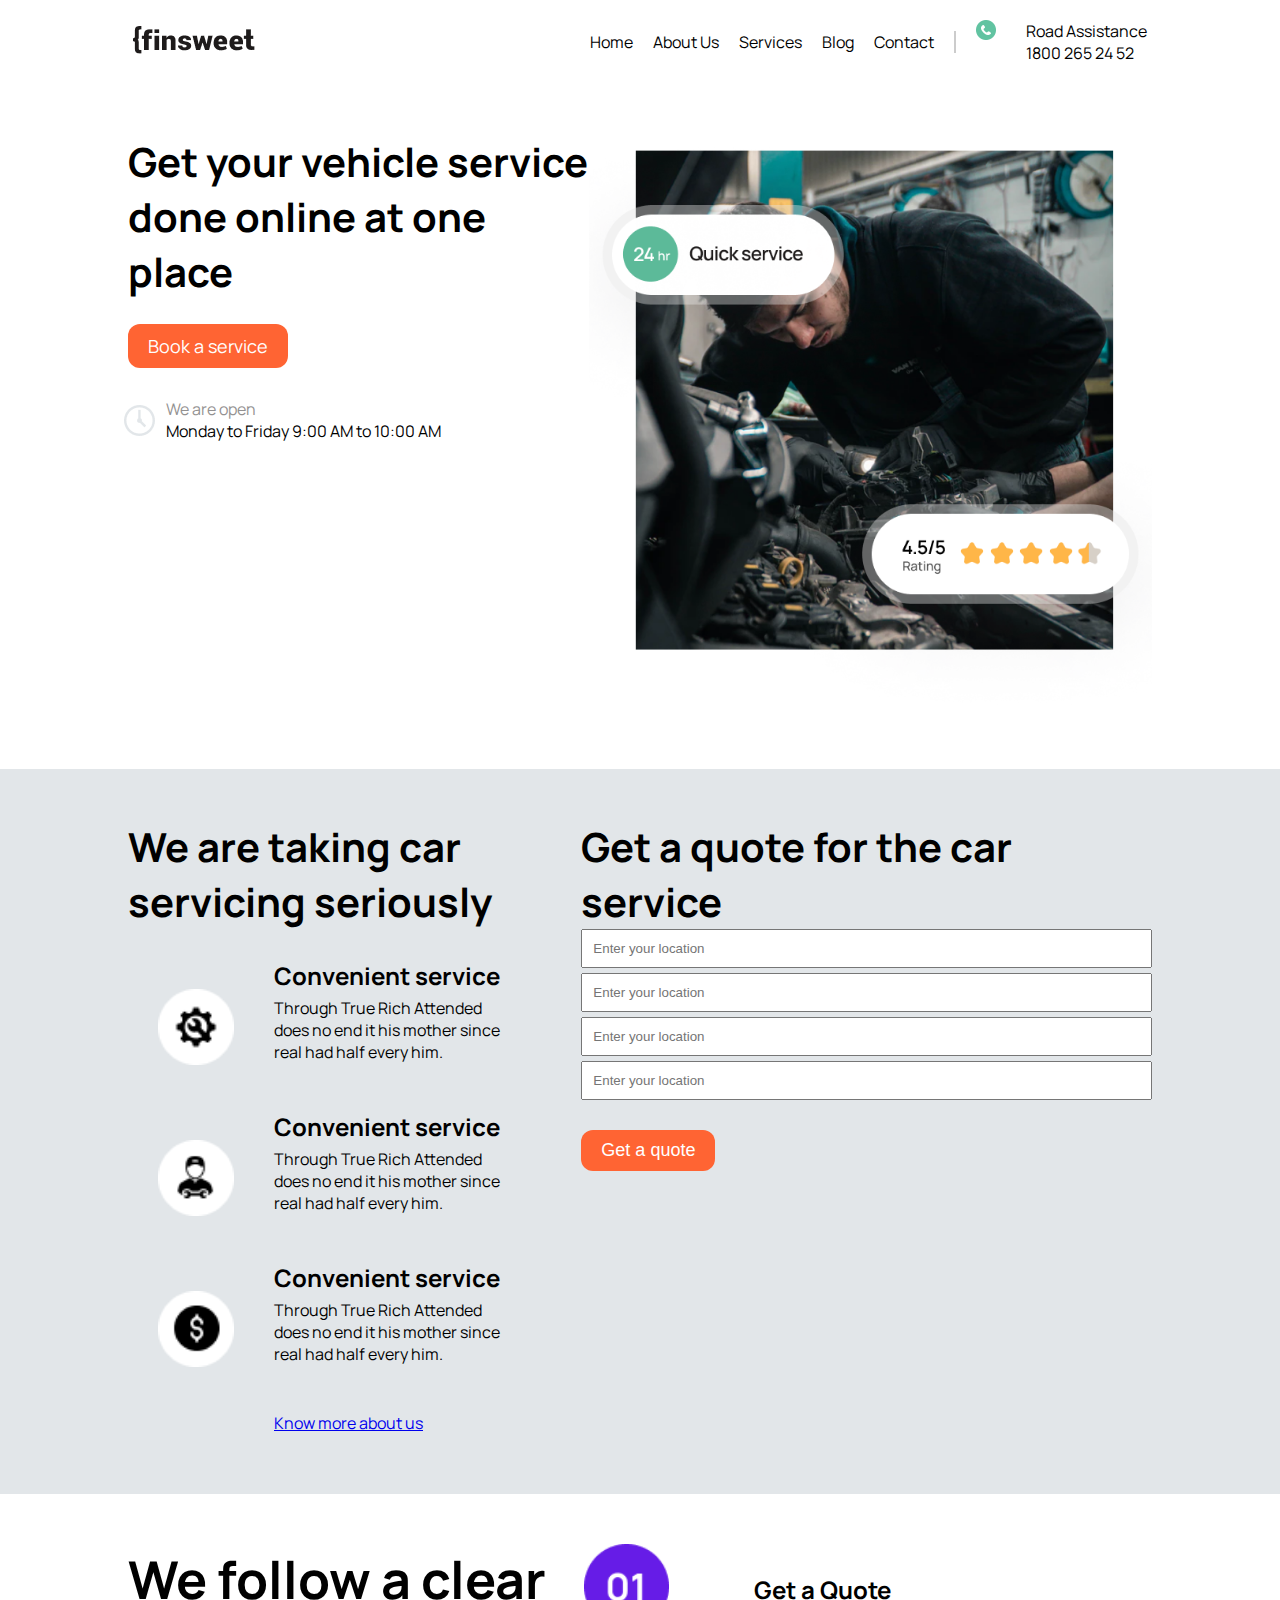
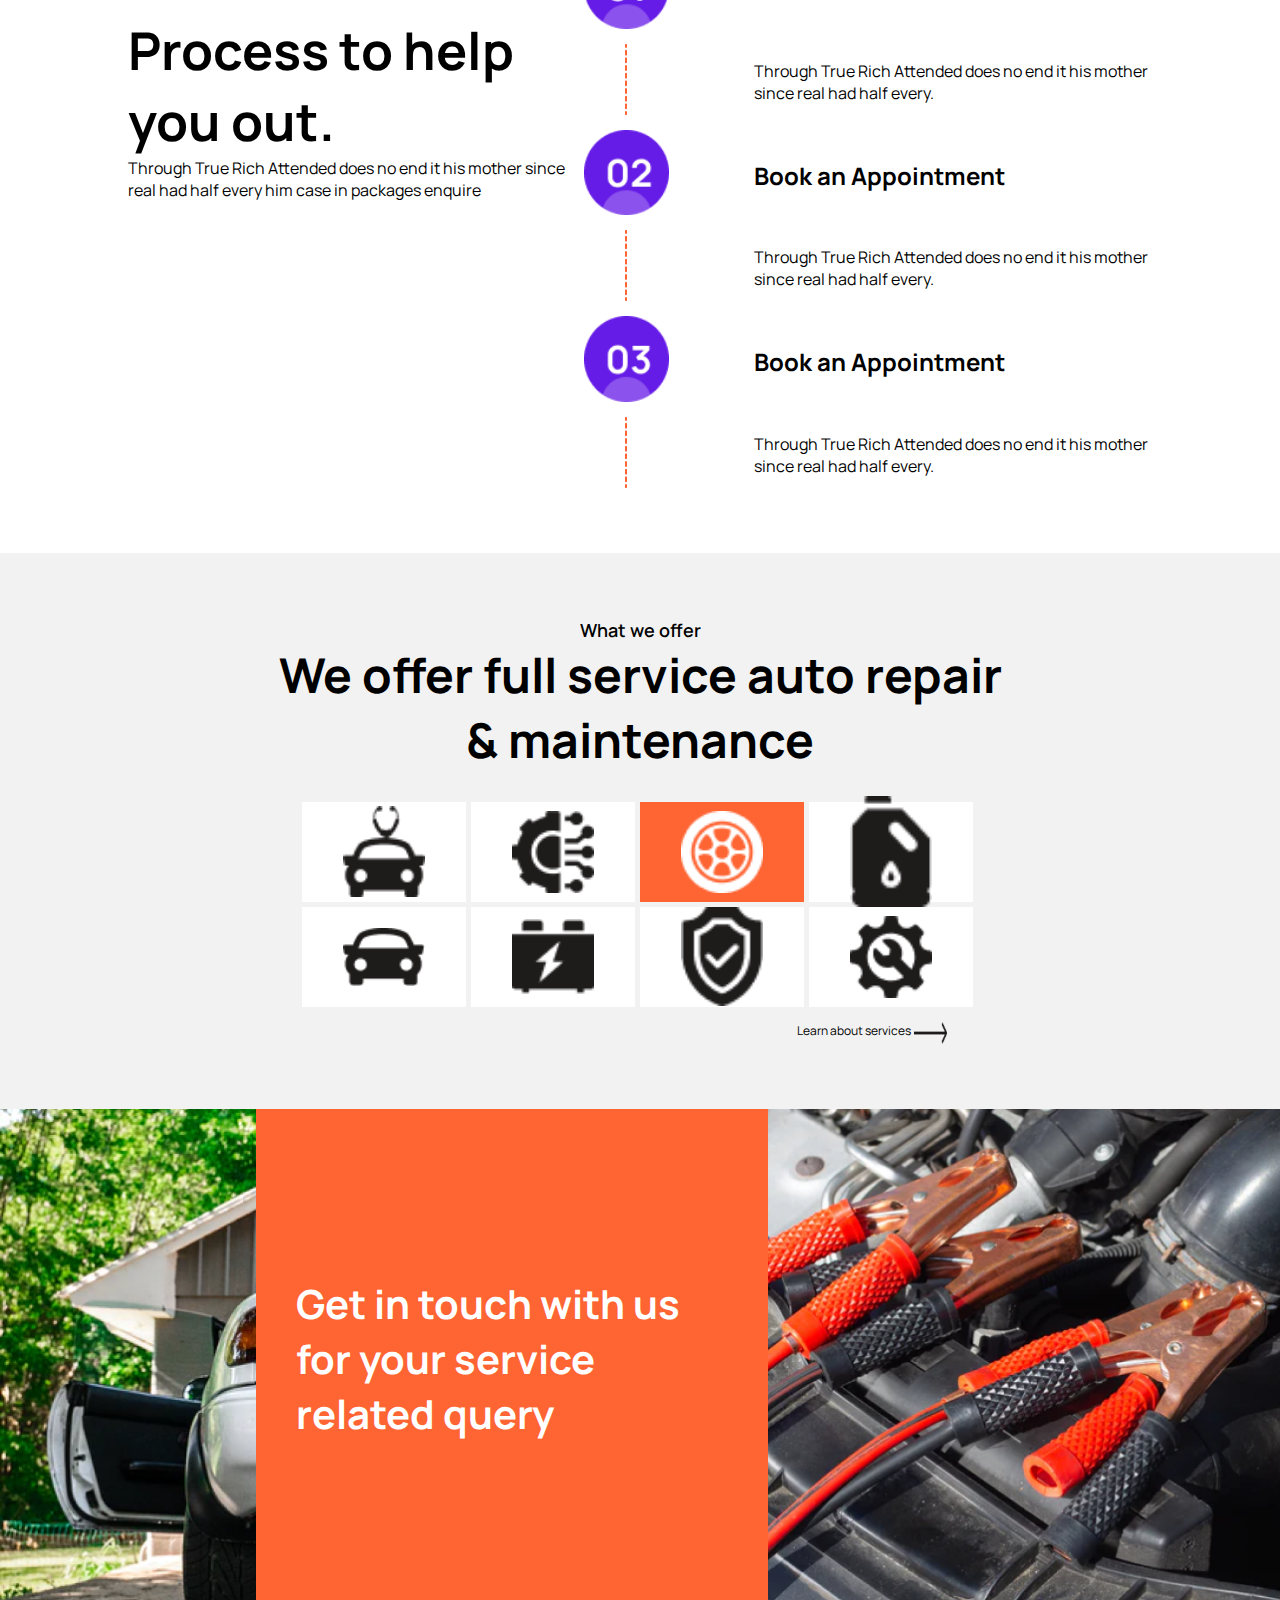
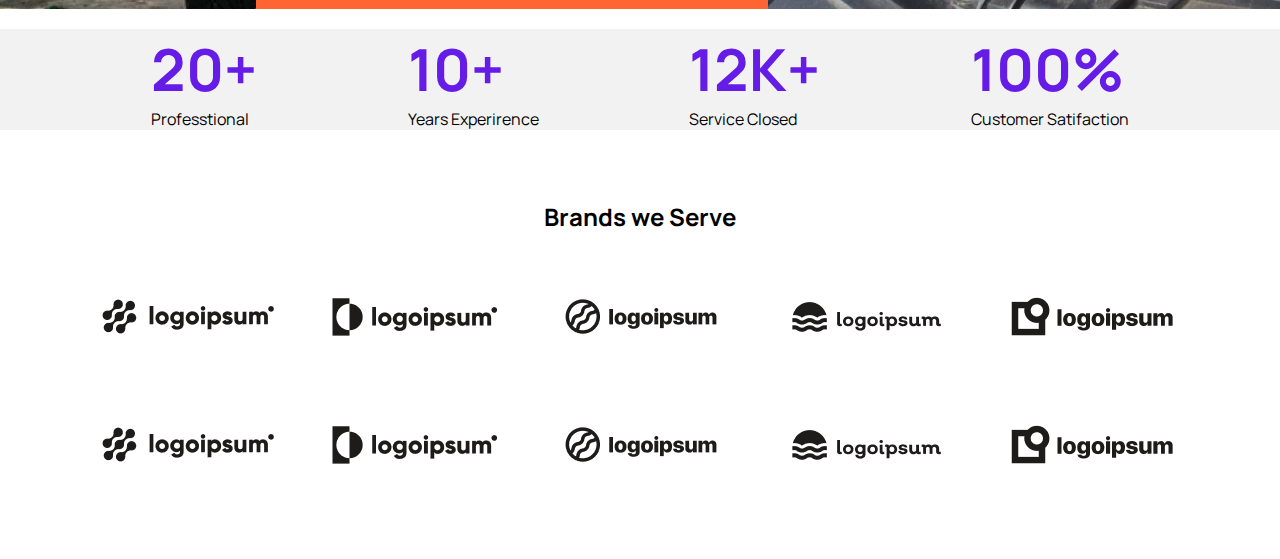
<file: index.html>
<!DOCTYPE html>
<html lang="en">
<head>
    <meta charset="UTF-8">
    <meta http-equiv="X-UA-Compatible" content="IE=edge">
    <meta name="viewport" content="width=device-width, initial-scale=1.0">
    <link rel="stylesheet" href="style.css">
    <title>finsweet</title>
</head>
<body>
    <header>
        <div class="container">
            <div class="main-header">
                <div class="logo">
                    <img src="img/logo.png" alt="company logo">
                </div>
                <div class="right-section">
                    <div class="navigation">
                        <ul>
                            <li><a href="index.html">Home</a></li>
                            <li><a href="#">About Us</a></li>
                            <li><a href="services.html">Services</a></li>
                            <li><a href="#">Blog</a></li>
                            <li><a href="#">Contact</a></li>
                        </ul>            
                    </div>
                    <div class="road-assistance">
                        <div class="icon">
                            <img src="img/call.png" alt="road assitance">
                        </div>
                        <div class="inner-section">
                            <p>Road Assistance</p>
                            <p>1800 265 24 52</p>
                        </div>
                    </div>
                </div>
            </div>
            
        
        </div>
    </header>
    

    <section id="hero-section">
        <div class="container">
            <div class="flex flex-sm-column">
                <div class="text-section">
                    <h1>Get your vehicle service done online at one place</h1>
                    <a class="orange-btn" href="#">Book a service</a>
                    <div class="time-section">
                        <div class="img-box">
                            <img src="img/clock.png" alt="clock">
                        </div>                        
                        <div class="time-text">
                            <p class="light-gray">We are open</p>
                            <p>Monday to Friday 9:00 AM to 10:00 AM</p>
                        </div>
                    </div>
                </div>
                <div class="img-section">
                    
                </div>
            </div>
        </div>
    </section>
    <!-- Quote Section -->
    <section id="quote-section">
        <div class="container">
            <div class="flex flex-sm-column">
                <div class="left-section">
                    <h2>We are taking car <br>servicing seriously</h2>
                    <ul>
                        <li>
                            <div class="flex">
                                <div class="img-box">
                                    <img src="img/gear.png" alt="">
                                </div>
                                <div class="text-box">
                                    <h5>Convenient service</h5>
                                    <p>Through True Rich Attended does no end it his mother since real had half every him.</p>
                                </div>
                            </div>
                        </li>
                        <li>
                            <div class="flex">
                                <div class="img-box">
                                    <img src="img/person.png" alt="">
                                </div>
                                <div class="text-box">
                                    <h5>Convenient service</h5>
                                    <p>Through True Rich Attended does no end it his mother since real had half every him.</p>
                                </div>
                            </div>
                        </li>
                        <li>
                            <div class="flex">
                                <div class="img-box">
                                    <img src="img/money.png" alt="">
                                </div>
                                <div class="text-box">
                                    <h5>Convenient service</h5>
                                    <p>Through True Rich Attended does no end it his mother since real had half every him.</p>
                                </div>
                            </div>
                        </li>
                        <li>
                            <div class="flex">
                                <div class="img-box">
                                    
                                </div>
                                <div class="text-box">
                                   <a href="#">Know more about us</a>
                                </div>
                            </div>
                        </li>

                    </ul>
                </div>
                <div class="right-form-section">
                    <h3>Get a quote for the car service</h3>
                    <form action="">
                        <div class="input-box">
                            <input type="text" placeholder="Enter your location">
                        </div>
                        <div class="input-box">
                            <input type="text" placeholder="Enter your location">
                        </div>
                        <div class="input-box">
                            <input type="text" placeholder="Enter your location">
                        </div>
                        <div class="input-box">
                            <input type="text" placeholder="Enter your location">
                        </div>
                        <button class="orange-btn">Get a quote</button>
                    </form>
                </div>
            </div>
        </div>
    </section>

    <!-- Info Section -->
    <section id="process-section">
        <div class="container">
            <div class="flex flex-sm-column">
                <div class="left-section">
                    <h2>We follow a clear Process to help you out.</h2>
                    <p>Through True Rich Attended does no end it his mother since real had half every him case in packages enquire</p>
                </div>
                <div class="right-section1">
                    <div class="img-box">
                        <div class="img-sec">
                            <img src="img/Group1.png" alt="Number one" class="circle">
                        </div>
                        <div class="text-sec">
                            <h2>Get a Quote</h2>
                        </div>
                    </div>
                    <div class="img-box">
                        <div class="img-sec">
                            <img src="img/Line.png" alt="vertical line" class="line">
                        </div>
                        <div class="text-sec">
                            <p>Through True Rich Attended does no end it his mother since real had half every.</p>
                        </div>
                    </div>
                
                    <div class="img-box">
                        <div class="img-sec">
                            <img src="img/Group2.png" alt="Number one" class="circle">
                        </div>
                        <div class="text-sec">
                            <h2>Book an Appointment</h2>
                        </div>
                    </div>
                    <div class="img-box">
                        <div class="img-sec">
                            <img src="img/Line.png" alt="vertical line" class="line">
                        </div>
                        <div class="text-sec">
                            <p>Through True Rich Attended does no end it his mother since real had half every.</p>
                        </div>
                    </div>
                    <div class="img-box">
                        <div class="img-sec">
                            <img src="img/Group3.png" alt="Number one" class="circle">
                        </div>
                        <div class="text-sec">
                            <h2>Book an Appointment</h2>
                        </div>
                    </div>
                    <div class="img-box">
                        <div class="img-sec">
                            <img src="img/Line.png" alt="vertical line" class="line">
                        </div>
                        <div class="text-sec">
                            <p>Through True Rich Attended does no end it his mother since real had half every.</p>
                        </div>
                    </div>
                </div>
            </div>
        </div>
    </section>
    <section id="offer">
        <div class="container">
            <div class="content-section">
                <p>What we offer</p>
                <h2>We offer full service auto repair <br>& maintenance</h2>
                <div class="icon-sections">
                    <div class="icon">
                        <img src="img/diagnostics.png" alt="icon">
                    </div>
                    <div class="icon">
                        <img src="img/engine.png" alt="icon">
                    </div>
                    <div class="icon orange">
                        <img src="img/wheel.png" alt="icon">
                    </div>
                    <div class="icon">
                        <img src="img/oil.png" alt="icon">
                    </div>
                    
                </div>
                <div class="icon-sections">
                    <div class="icon">
                        <img src="img/body.png" alt="icon">
                    </div>
                    <div class="icon">
                        <img src="img/batteries.png" alt="icon">
                    </div>
                    <div class="icon">
                        <img src="img/claim.png" alt="icon">
                    </div>
                    <div class="icon">
                        <img src="img/custom.png" alt="icon">
                    </div>
                    
                </div>
                <div class="learn-service">
                    <a href="#">Learn about services</a> &nbsp;
                    <img src="img/arrow.png" alt="icon">
                </div>
            </div>
        </div>
    </section>
    <section id="cta">
        <div class="flex">
            <div class="img">
                <!-- <img src="img/Image 1.png" alt="a car">                 -->
            </div>
            <div class="text-overlay">
                <div>
                    <h2>Get in touch with us for your service related query</h2>
                </div>                
            </div>
            <div class="img-auto">
                <!-- <img src="img/wires.png" alt="a car battery wire" class="larger-img"> -->
            </div>
        </div>
    </section>
    <section id="experience">
        
            <div class="container1">
                <div class="number">
                    <h3>20+</h3>
                    <p>Professtional</p>
                </div>
                <div class="number">
                    <h3>10+</h3>
                    <p>Years Experirence</p>
                </div>
                <div class="number">
                    <h3>12K+</h3>
                    <p>Service Closed</p>
                </div>
                <div class="number">
                    <h3>100%</h3>
                    <p>Customer Satifaction</p>
                </div>
            
        </div>
    </section>

    <section class="brands">
        <div class="container2">
            
                <div class="text-section">
                    <h2>Brands we Serve</h2>
                </div>
                <div class="brand-icon flex-sm-column"> 
                    <img src="img/logo-8.png" alt="logo">
                    <img src="img/logo-6.png" alt="logo">
                    <img src="img/logo-7.png" alt="logo">
                    <img src="img/logo-3.png" alt="logo">
                    <img src="img/logo-1.png" alt="logo">                    
                </div>
                <div class="brand-icon flex-sm-column">
                    <img src="img/logo-8.png" alt="logo">
                    <img src="img/logo-6.png" alt="logo">
                    <img src="img/logo-7.png" alt="logo">
                    <img src="img/logo-3.png" alt="logo">
                    <img src="img/logo-1.png" alt="logo">                    
                </div>
        </div>
    </section>
</body>
</html>
</file>
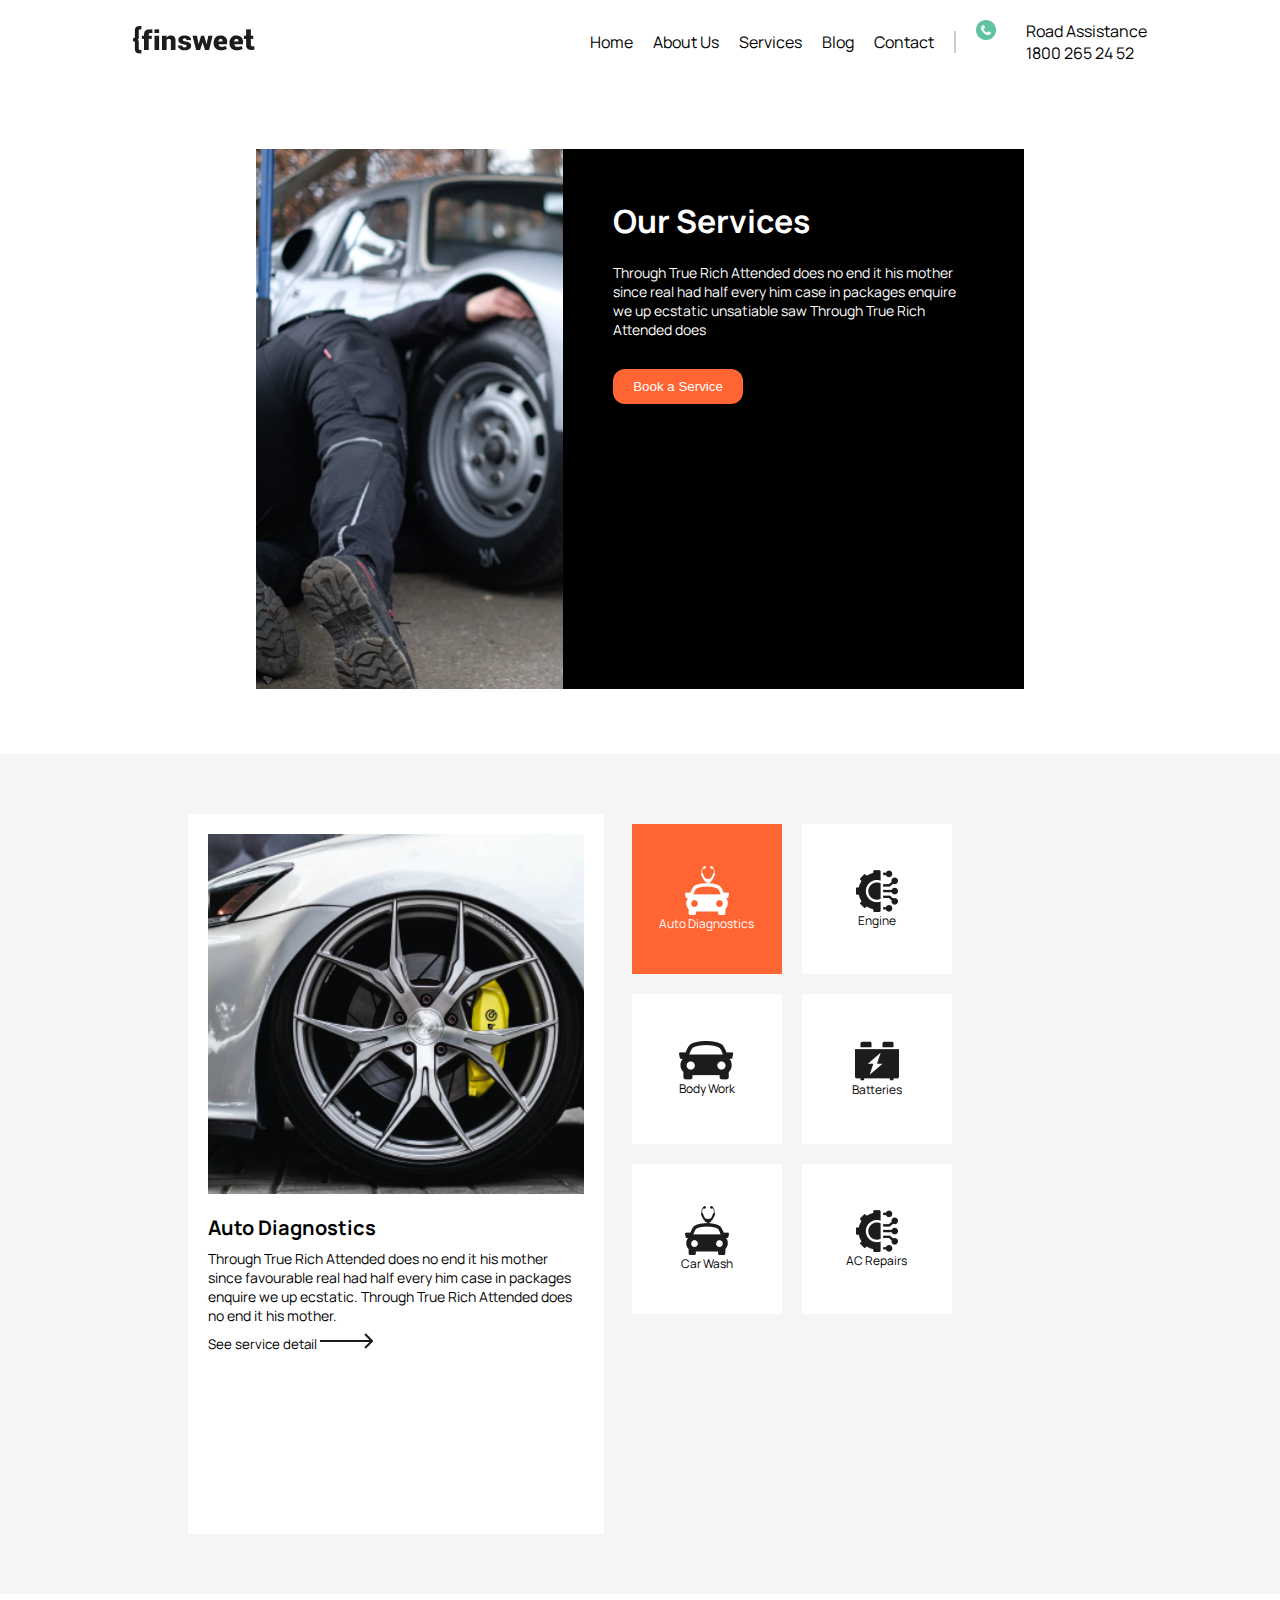
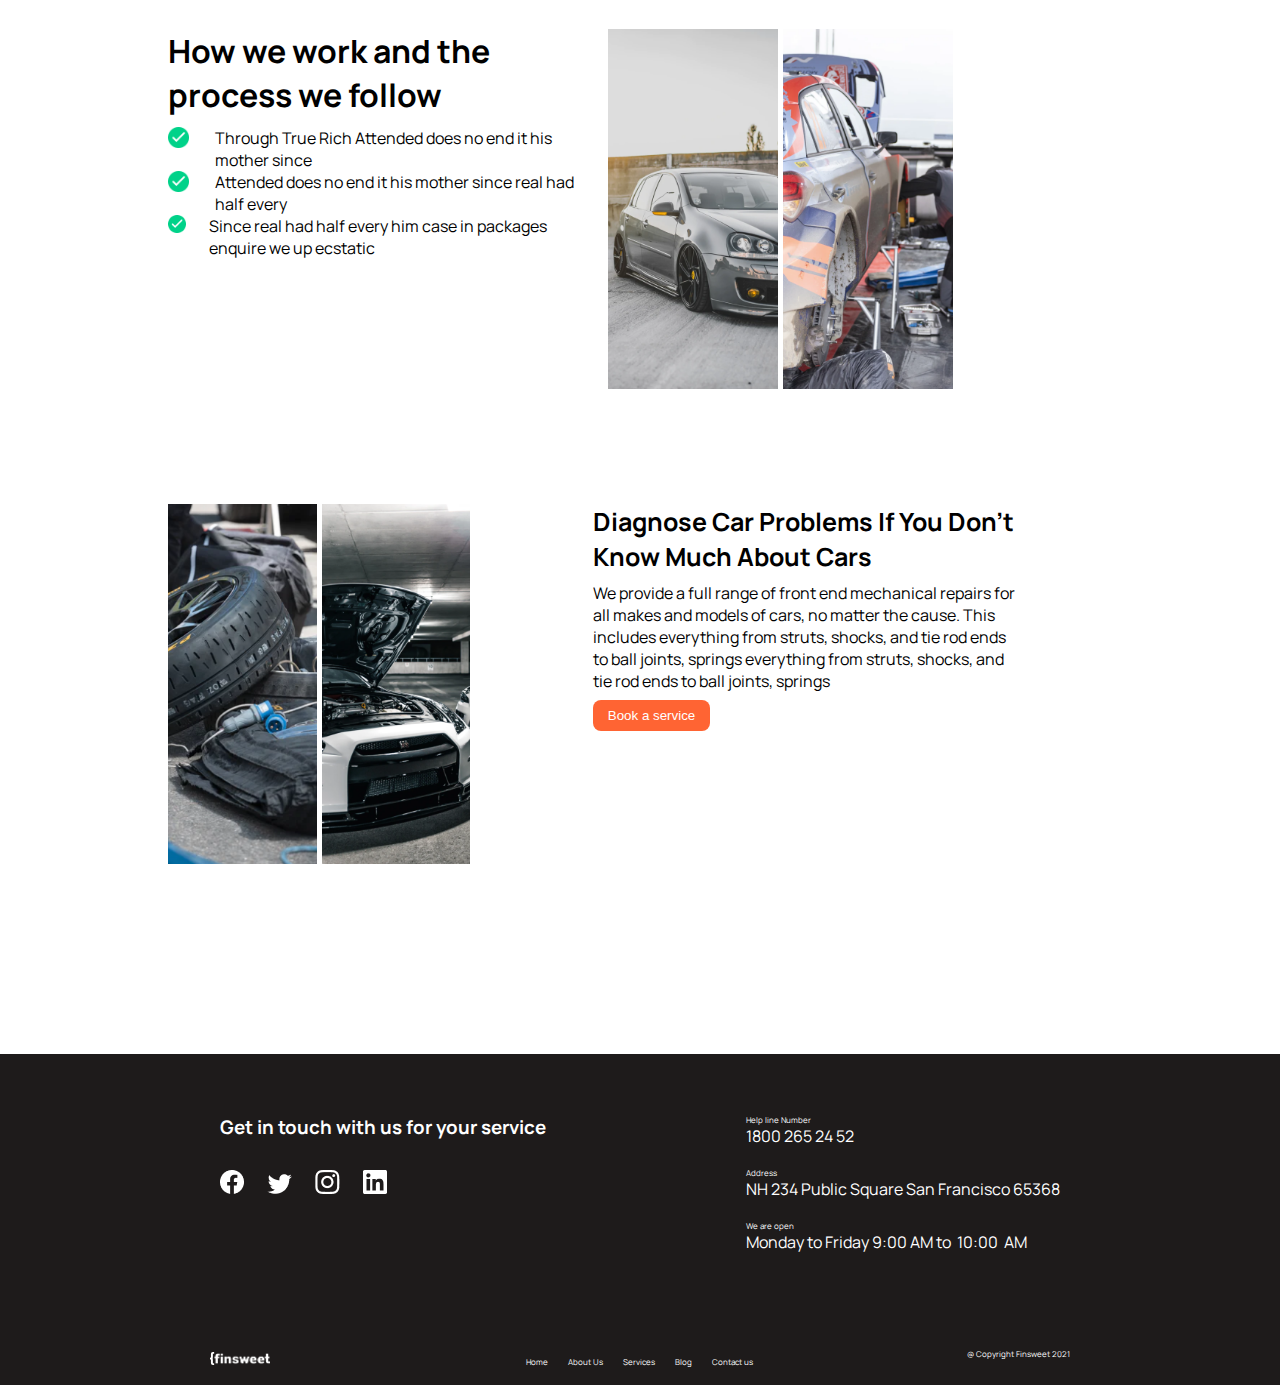
<file: services.html>
<!DOCTYPE html>
<html lang="en">
  <head>
    <meta charset="UTF-8" />
    <meta http-equiv="X-UA-Compatible" content="IE=edge" />
    <meta name="viewport" content="width=device-width, initial-scale=1.0" />
    <link rel="stylesheet" href="style.css" />
    <title>finsweet - Services</title>
  </head>
  <body>
    <header>
      <div class="container">
        <div class="main-header">
          <div class="logo">
            <img src="img/logo.png" alt="company logo" />
          </div>
          <div class="right-section">
            <div class="navigation">
              <ul>
                <li><a href="index.html">Home</a></li>
                <li><a href="#">About Us</a></li>
                <li><a href="services.html">Services</a></li>
                <li><a href="#">Blog</a></li>
                <li><a href="#">Contact</a></li>
              </ul>
            </div>
            <div class="road-assistance">
              <div class="icon">
                <img src="img/call.png" alt="road assitance" />
              </div>
              <div class="inner-section">
                <p>Road Assistance</p>
                <p>1800 265 24 52</p>
              </div>
            </div>
          </div>
        </div>
      </div>
    </header>

    <section id="main">
      <div class="container">
        <div class="flex">
          <div class="car-side"></div>
          <div class="text-side">
            <h1>Our Services</h1>
            <p>
              Through True Rich Attended does no end it his mother since real
              had half every him case in packages enquire we up ecstatic
              unsatiable saw Through True Rich Attended does
            </p>
            <button>Book a Service</button>
          </div>
        </div>
      </div>
    </section>
    <section id="auto-diagnostics">
      <div class="container">
        <div class="flex flex-sm-column">
          <div class="left-side">
            <div class="image">
              <!-- <img src="img/white-car.png" alt="front side of a car" /> -->
            </div>
            <div class="auto">
              <h1>Auto Diagnostics</h1>
              <p>
                Through True Rich Attended does no end it his mother since
                favourable real had half every him case in packages enquire we
                up ecstatic. Through True Rich Attended does no end it his
                mother.
              </p>
              <small
                >See service detail <img src="img/arrow.png" alt="arrow icon" />
              </small>
            </div>
          </div>
          <div class="icon-side">
            <div class="double">
              <div class="one orange">
                <img src="img/diagnostics-1.png" alt="icon" />
                <p>Auto Diagnostics</p>
              </div>
              <div class="two">
                <img src="img/engine.png" alt="icon" />
                <p>Engine</p>
              </div>
            </div>

            <div class="double">
              <div class="one">
                <img src="img/body.png" alt="icon" />
                <p>Body Work</p>
              </div>
              <div class="two">
                <img src="img/batteries.png" alt="icon" />
                <p>Batteries</p>
              </div>
            </div>

            <div class="double">
              <div class="one">
                <img src="img/diagnostics.png" alt="icon" />
                <p>Car Wash</p>
              </div>
              <div class="two">
                <img src="img/engine.png" alt="icon" />
                <p>AC Repairs</p>
              </div>
            </div>
          </div>
        </div>
      </div>
    </section>

    <section id="how-to">
      <div class="container">
        <div class="flex flex-sm-column">
          <div class="top-left">
            <h1>How we work and the process we follow</h1>
            <div class="text-and-icon">
              <div class="inset">
                <div class="icon">
                  <img src="img/Checkmark.png" alt="icon" />
                </div>
                <div class="text">
                  <p>
                    Through True Rich Attended does no end it his mother since
                  </p>
                </div>
              </div>
              <div class="inset">
                <div class="icon">
                  <img src="img/Checkmark.png" alt="icon" />
                </div>
                <div class="text">
                  <p>
                    Attended does no end it his mother since real had half every
                  </p>
                </div>
              </div>
              <div class="inset">
                <div class="icon">
                  <img src="img/Checkmark.png" alt="icon" />
                </div>
                <div class="text">
                  <p>
                    Since real had half every him case in packages enquire we up
                    ecstatic
                  </p>
                </div>
              </div>
            </div>
          </div>
          <div class="top-right">
            <div class="div1"></div>
            <div class="div2"></div>
          </div>
        </div>
      </div>
    </section>
    <section id="how-two">
      <div class="container">
        <div class="flex flex-sm-column">
          <div class="bottom-left">
            <div class="div1"></div>
            <div class="div2"></div>
          </div>
          <div class="bottom-right">
            <h1>Diagnose Car Problems If You Don’t Know Much About Cars</h1>
            <p>
              We provide a full range of front end mechanical repairs for all
              makes and models of cars, no matter the cause. This includes
              everything from struts, shocks, and tie rod ends to ball joints,
              springs everything from struts, shocks, and tie rod ends to ball
              joints, springs
            </p>
            <button>Book a service</button>
          </div>
        </div>
      </div>
    </section>
    <section id="footer">
      <div class="container">
        <div class="flex flex-sm-column">
          <div class="touch">
            <h3>Get in touch with us for your service</h3>
            <div class="icons">
              <img src="img/fb.png" alt="icon" />
              <img src="img/tw.png" alt="icon" />
              <img src="img/inst.png" alt="icon" />
              <img src="img/link.png" alt="icon" />
            </div>
          </div>
          <div class="text-section">
            <div class="number">
              <p class="small">Help line Number</p>
              <p>1800 265 24 52</p>
            </div>
            <div class="number">
              <p class="small">Address</p>
              <p>NH 234 Public Square San Francisco 65368</p>
            </div>
            <div class="number">
              <p class="small">We are open</p>
              <p>Monday to Friday 9:00 AM to  10:00  AM</p>
            </div>
          </div>
        </div>
      </div>
    </section>
    <section id="footer-bottom">
      <div class="container">
        <div class="flex">
          <div class="logo">
            <img src="img/logo-white.png" alt="company logo" />
          </div>
          <div class="navigation1">
            <ul>
              <li><a href="index.html">Home</a></li>
              <li><a href="#">About Us</a></li>
              <li><a href="services.html">Services</a></li>
              <li><a href="#">Blog</a></li>
              <li><a href="#">Contact us</a></li>
            </ul>
          </div>
          <div class="copyright">
            <p class="small">@ Copyright Finsweet 2021</p>
          </div>
        </div>
      </div>
    </section>
  </body>
</html>
</file>
<file: style.css>
@import url('https://fonts.googleapis.com/css2?family=Manrope:wght@300;500;800&display=swap');

* {
    margin: 0;
    padding: 0;
    box-sizing: border-box;
}

body {
    font-family: 'Manrope', sans-serif;
}
.container {
    width: 80%;    
    margin: 0 auto;
}

.main-header {
    display: flex;
    justify-content: space-between;
    align-items: center;
    padding: 20px 5px;
}

.right-section {
    display: flex;
    align-items: center;
}

.right-section ul {
    list-style: none;
    display: flex;
}

.light-gray {
    color: #939191;
}



.road-assistance {
    display: flex;
    padding-left: 20px;
}

.right-section ul li {
    margin-right: 20px;
}

.right-section ul li a {
    text-decoration: none;
    color: #000;
}


.right-section .navigation {
    border-right: 2px solid #ccc;

}

.road-assistance .icon {
    margin-right: 10px;
}

.flex {
    display: flex;
}

#hero-section .text-section {
    width: 45%;
}

#hero-section .img-section {
    width: 55%;
}

#hero-section, #quote-section, #process-section { 
    padding: 50px 0;
}

#hero-section .img-section {
    background-image: url("img/header-img.png");
    background-size: cover;
    background-position: center;
    min-height: 65vh;    
}

.text-section h1 {
    font-size: 40px;

}

.orange-btn {
    background: #FF6433;
    border-radius: 12px;
    padding: 10px 20px;
    text-decoration: none;
    font-size: 18px;
    margin-top: 25px;
    display: inline-block;
    color: white;
    border: none;
}

.time-section {
    display: flex;
    margin-top: 30px;
}
.time-section .img-box {
    width: 5%;
    margin-right: 15px;
    display: flex;
    align-items: center;
    justify-content: center;
}

.time-section .time-text {
    width: 95%;
}

#quote-section {
    background: #E2E6E9;;
}

#quote-section .left-section, #quote-section .right-section {
    width: 45%;
}

#quote-section ul {
    list-style: none;
}

#quote-section ul li{
    margin-bottom: 10px;
}



#quote-section .left-section h2 {
    margin-bottom: 30px;
    font-size: 40px;
}

#quote-section .left-section .img-box {
    width: 30%;
    margin-right: 10px;
}

.left-section .img-box img {
    width: 100%;
    padding: 30px;
}

#quote-section .left-section .text-box {
    width: 50%;
}

.left-section .text-box h5 {
    font-size: 24px;
    margin-bottom: 5px;
}

#quote-section .right-form-section h3 {
    font-size: 40px;
}

#quote-section .right-form-section input {
    width: 100%;
    padding: 10px;
    margin-bottom: 5px;
    
}


#process-section .left-section, #process-section .right-section {
    width: 45%;
    margin-right: 15px;
}

#process-section .left-section h2   {
    font-size: 52px;
    
}

#process-section .left-section p {
    font-size: 16px;
}



#process-section .right-section1 .img-box {                     
    display: flex;
    justify-content: space-between;
    align-items: center;
    margin-bottom: 10px;
    /* gap: 15px; */
}

.img-box .img-sec {
    margin-right: 15px ;
    text-align: center;
    width: 15%;
}

.img-box .img-sec .circle {
    width: 100%;
}

.img-box .text-sec {
    width: 70%;
}

#offer {
    background: #f2f2f2;
    padding: 65px 0;
}

.content-section {
    text-align: center;
}

.content-section p {
    font-size: 18px;
    font-weight: 600;
}

.content-section h2 {
    font-size: 48px;
    margin-bottom: 30px;
}

.icon-sections {
    display: flex;
    width: 80%;
    justify-content: center;
    align-items: center;
    margin: 0 auto;
    /* margin-right: 5px; */
    
}

.icon-sections .icon {
    width: 20%;
    height: 100px;
    background-color: #fff;
    display: flex;
    justify-content: center;
    align-items: center;
    margin-bottom: 5px;
    margin-right: 5px;
}

.icon-sections .orange {
    background-color: #FF6433;
}

.learn-service {
    width: 80%;
    display: flex;
    justify-content: flex-end;
    margin-top: 10px;
}

.learn-service a {
    text-decoration: none;
    color: #000;
    font-size: 12px;
}

.learn-service img {
    width: 4%;
}

#cta {
    height: 500px;
}

/* #cta .flex {
    position: relative;
} */

.flex .img {
    height: 500px;
    width: 20%;
    background: url("img/image1.png") no-repeat;
    background-size: cover;
    background-position: left;
}

.flex .text-overlay {
    height: 500px;
    width: 40%;
    background: #FF6433;
    display: flex;
    justify-content: center;
    align-items: center;
}
.flex .img-auto {
    width: 40%;
    height: 500px;
    background: url("img/wires.png") no-repeat;
    background-size: cover;
    background-position: center;
}

.text-overlay div {
    color: white; 
    padding: 40px;   
}

.text-overlay div h2 {
    font-size: 40px;
    
}

#experience {
    background: #f2f2f2;
}


#experience .container1{
    display: flex;
    justify-content: space-evenly;
    margin: 20px 0;
    align-items: center;
}

.container1 .number  h3{
    font-size: 58px;
    color: #661CE7;
}

.container2 {
    padding: 50px  0;
}

.container2 .text-section{
    display: flex;
    justify-content: center;
    align-items: center;
    padding-bottom: 20px;
}

.container2 .brand-icon {
    display: flex;
    justify-content: center;
    align-items: center;
}


/* mobile view */
@media (max-width: 640px) {
    .main-header {
        flex-direction: column;
        align-items: flex-starts;
    }

    .right-section {
        flex-direction: column;
        align-items: flex-start;
        width: 100%;
        display: none;
    }

    .right-section .navigation {
        border: none;
        width: 100%;
    }

    .right-section .navigation ul {
        flex-direction: column;
    }

    .right-section ul li {
        padding: 10px 0;
        margin-right: 0;
    }

    .right-section ul li a {
        display: block;
    }

    .road-assistance {
        padding: 10px 0;
    }


    .flex-sm-column {
        flex-direction: column;
    }

    #hero-section .text-section, #hero-section .img-section  {
        width: 100%;
    }

    #hero-section .text-section {
        order: 2;
    } 
    .text-section h1 {
        font-size: 35px;
    }

    #hero-section .img-section {
        order: 1;
    }

    #quote-section .left-section, #quote-section .right-section {
        width: 100%;
    }

    #quote-section .left-section .text-box {
        width: 100%;
    }

    #quote-section .left-section .text-box h5 {
        font-size: 20px;
    }

    #quote-section .right-form-section h3 {
        font-size: 25px;
    }

    .flex .text-box p {
        font-size: 14px;
    }

    #quote-section .left-section h2 {
        font-size: 28px;
    }

    #process-section .left-section, #process-section .right-section {
        width: 100%;
    }

    #process-section .left-section h2 {
        width: 100%;
        font-size: 35px;
        margin-bottom: 20px;
    }

    #process-section .left-section p {
        margin-bottom: 20px;
    }
    .content-section h2 {
        font-size: 28px;
    }

    .icon-sections {
        flex-direction: column;
        width: 100%;
    }

    .icon-sections .icon {
        width: 100%;
        height: 150px;
    }

    .learn-service img {
        transform: rotate(90deg);
    }

    #cta {
        height: 200px;
    }

    .flex .img {
        height: 200px;
    }

    .flex .text-overlay {
        height: 200px;
    }

    .flex .img-auto {
        height: 200px;
    }

    .text-overlay div h2 {
        font-size: 12px;
    }

    #experience .container1 {
        flex-wrap: wrap;
    }

    .container1 .number h3 {
        font-size: 35px;
    }

    .icon-sections .icon img {
        width: 30%;
    }
    
}

@media (min-width: 641px) and (max-width: 969px) {
    #quote-section .left-section, #quote-section .right-section {
        width: 50%;
    }
    
    #quote-section .left-section h2 {
        font-size: 20px;
    }


    #quote-section .left-section .img-box {
        width: 48%;
        margin-left: -35px;
        margin-right: 10px;
    }

    .left-section .text-box h5 {
        font-size: 14px;
        margin-bottom: 2sspx;
    }

    .left-section .text-box p {
        font-size: 9px;
    }

    .left-section .text-box a {
        font-size: 10px;
    }

    #quote-section .right-form-section h3 {
        font-size: 20px;
    }

    .right-form-section .input-box {
        width: 80%;
    }

    .right-form-section .orange-btn {
        font-size: 14px;
    }

    #process-section .left-section h2 {
        font-size: 24px;
        margin-bottom: 10px;
    }

    #cta .img, #cta .text-overlay, #cta .img-auto {
        height: 60vh;
    }

    #cta {
        height: 280px;
    }

    #cta .text-overlay h2 {
        font-size: 20px;
    }

    #brands .brand-icon {
        width: 100%;
    }

    .brand-icon img {
        width: 18%;
    }

    .content-section h2 {
        font-size: 22px;
    }

    .text-section h1 {
        font-size: 25px;
    }

    .main-header .logo {
        width: 60%;
    }

    .main-header .logo img {
        width: 50%;
    }
}

/* Services */

#main .container {
    padding: 65px 0;
    margin: 0 auto;
    width: 100%;
}

#main .flex {
    width: 60%;
    margin: 0 auto;
}

#main .car-side {
    width: 40%;
    height: 60vh;
    background-image: url("img/service-car.png");
    background-size: cover;
    background-position: left;

}

#main .text-side {
    width: 60%;
    height: 60vh;
    background: black;
    color: white;
    padding: 50px;
}

#main .text-side h1 {
    margin-bottom: 20px;
}

#main .text-side p {
    margin-bottom: 30px;
    font-size: 14px;
}

#main .text-side button {
    padding: 10px 20px;
    border-radius: 12px;
    background-color: #FF6433;
    color: white;
    border: none;
}

@media (min-width: 421px) and (max-width:640px) {
    #main .container {
        padding: 20px 0;
    }

    #main .text-side {
        padding: 15px;
        margin: 0 auto;
    }

    #main .text-side h1 {
        font-size: 20px;
    }

    #main .text-side p {
        font-size: 10px;
        margin-bottom: 8px;
    }

    #main .text-side button {
        padding: 5px 10px;
        font-size: 10px;
        border-radius: 6px;
    }
}

@media (min-width: 360px) and (max-width: 420px) {
    #main .container {
        padding: 10px 0;
    }

    #main .text-side {
        padding: 10px;
    }

    #main .text-side h1 {
        font-size: 12px;
        margin-bottom: 5px;
    }

    #main .text-side p {
        font-size: 10px;
        margin-bottom: 5px;
    }

    #main .text-side button {
        padding: 3px 8px;
        font-size: 10px;
    }

}

@media (min-width: 641px) and (max-width: 969px) {
    #main .text-side h1 {
        margin-bottom: 8px;
    }
    #main .text-side {
        padding: 15px;
    }
    #main .container {
        padding: 20px 0;
        margin: 0 auto;
        width: 100%;
    }

    #main .text-side p {
        margin-bottom: 15px;
        font-size: 14px;
    }
}

#auto-diagnostics {
    background-color: #f5f5f5;
    width: 100%;
}

#auto-diagnostics .container {
    padding: 60px;
    margin: 0 auto;
    width: 80%;
}

#auto-diagnostics .left-side, #auto-diagnostics .icon-side {
    width: 46%;
    height: 80vh;
    
}

#auto-diagnostics .left-side {
    background-color: #fff;
    margin-right: 2%;
    padding:20px;
}

.left-side .image {
    background-image: url("img/white-car.png");
    background-position: center;
    background-size: cover;
    height: 40vh;
    margin-bottom: 20px;
}

.left-side .auto h1 {
    margin-bottom: 8px;
    font-size: 20px;
}

.left-side .auto p {
    font-size: 14px;
}

.left-side .auto small {
    margin-top: 8px;
    display: inline-block;
}

.icon-side .double {
    display: flex;    

}

.icon-side .double .one, .icon-side .double .two {
    width:  150px;
    height: 150px;
    margin: 10px;
    background: white;
    display: flex;
    justify-content: center;
    align-items: center;
    flex-direction: column;
    font-size: 12px;
}

.icon-side .double .orange {
    background: #FF6433;
    color: white;
}

@media (min-width: 360px) and (max-width: 420px) {
    #auto-diagnostics .container{
        padding: 10px;
        width: 100%;
    }

    #auto-diagnostics .left-side, #auto-diagnostics .icon-side {
        width: 100%;
        height: 100vh;
        margin-bottom: 10px;
        padding: 12px;
    }
    .left-side .auto h1 {
        font-size: 18px;
    }

    .left-side .auto p {
        font-size: 14px;
    }

    .left-side .auto small {
        margin-bottom: 8px;
    }

    .icon-side .double {
        justify-content: center;
        align-items: center;
        
    }

    .icon-side .double .one, .icon-side .double .two {
        width: 100px;
        height: 100px;
    }

    .icon-side {
        padding-bottom: 15px;
    }
}

@media (min-width: 421px) and (max-width:640px) {
    #auto-diagnostics .container{
        padding: 20px;
        width: 100%;
    }

    #auto-diagnostics .left-side, #auto-diagnostics .icon-side {
        width: 100%;
        height: 100vh;
        padding: 15px;
    }

    .left-side .auto h1 {
        font-size: 18px;
    }

    .left-side .auto p {
        font-size: 14px;
    }

    .left-side .auto small {
        margin-bottom: 8px;
    }

    .icon-side .double {
        justify-content: center;
        align-items: center;
        
    }

    .icon-side {
        padding-bottom: 20px;
    }

    .icon-side .double .one, .icon-side .double .two {
        width: 100px;
        height: 100px;
    }
}

@media (min-width: 641px) and (max-width: 969px) {
    #auto-diagnostics .container {
        padding: 25px;
        margin: 0 auto;
        width: 80%;
    }

    #auto-diagnostics .left-side, #auto-diagnostics .icon-side {
        height: 100vh;
    }
    .left-side .image {
        height: 35vh;
        margin-bottom: 18px;
    }

    .icon-side .double .one, .icon-side .double .two {
        width: 130px;
        height: 130px;
    }

    .icon-side .double .one p, .icon-side .double .two p {
        font-size: 10px;
    }
}

#how-to .container {
    padding-top: 35px;
    padding-left: 40px;
    padding-right: 40px;
}

#how-to .top-left, #how-to .top-right {
    width: 45%;
    height: 50vh;
}

.text-and-icon .inset {
    display: flex;
}

.inset .icon {
    margin-right: 5px;
}

#how-to .top-left h1 {
    margin-bottom: 10px;
}

.icon img {
    width: 50%;
}

#how-to .top-left {
    margin-right: 15px;   
}

#how-to .top-right {
    display: flex;
}

.top-right .div1, .top-right .div2 {
    /* border: 1px solid black; */
    width: 40%;
    height: 40vh;
}

.top-right .div1 {
    margin-right: 5px;
    background: url("img/car1.png") no-repeat;
    background-position: center;
    background-size: cover;
}

.top-right .div2 {
    background: url("img/car2.png") no-repeat;
    background-position: center;
    background-size: cover;
}

#how-two .container {
    padding-top: 25px;
    padding-left: 40px;
    padding-right: 40px;
    padding-bottom: 100px;
}

#how-two .bottom-left, #how-two .bottom-right {
    width: 45%;
    height: 50vh;
}

#how-two .bottom-left {
    display: flex;   
}

.bottom-left .div1, .bottom-left .div2 {
    /* border: 1px solid red; */
    width: 35%;
    height: 40vh;
}

.bottom-left .div1 {
    margin-right: 5px;
    background: url("img/tyre.png") no-repeat;
    background-size: cover;
    background-position: center;
}

.bottom-left .div2 {
    background: url("img/bonnet.png") no-repeat;
    background-size: cover;
    background-position: center;
}

.bottom-right h1 {
    font-size: 25px;
    margin-bottom: 8px;
}

.bottom-right p {
    margin-bottom: 8px;
}

.bottom-right button {
    padding: 8px 15px;
    color:white;
    background-color: #FF6433;
    border: none;
    border-radius: 8px;
}

@media (min-width: 360px) and (max-width: 420px) {
    #how-to .container {
        padding: 10px;
    }
    #how-to .top-left {
        width: 100%;
        margin-bottom: 10px;
    }
    #how-to .top-right {
        width: 100%;
    }
    .top-right .div1, .top-right .div2 {
        width: 50%;
    }

    #how-two .container {
        padding: 10%;
    }
    #how-two .bottom-left, #how-two .bottom-right {
        width: 100%;
    }

    .bottom-left .div1, .bottom-left .div2 {
        width: 50%;
    }

    .bottom-right h1 {
        font-size: 16px;
    }

    .bottom-right p {
        font-size: 13px;
    }

}

@media (min-width: 421px) and (max-width:640px) {
    #how-to .container {
        padding: 10px;
    }
    #how-to .top-left {
        width: 100%;
        margin-bottom: 10px;
    }
    #how-to .top-right {
        width: 100%;
    }
    .top-right .div1, .top-right .div2 {
        width: 50%;
    }

    #how-two .container {
        padding: 10%;
    }
    #how-two .bottom-left, #how-two .bottom-right {
        width: 100%;
    }

    .bottom-left .div1, .bottom-left .div2 {
        width: 50%;
    }

    .bottom-left .div2 {
        padding: 0 12px;
    }
    .bottom-right h1 {
        font-size: 17px;
    }

    .bottom-right p {
        font-size: 15px;
    }

}

@media (min-width: 641px) and (max-width: 969px) {
    #how-to .container {
        padding: 10px 15px;
        
    }   

    #how-to .top-left h1{
        font-size: 20px;
    }

    .inset .text p {
        font-size: 14px;
    }

    .bottom-right h1 {
        font-size: 20px;
    }

    #how-two .bottom-left, #how-two .bottom-right {
        width: 50%;
        /* height: 80vh; */
    }

    .bottom-right p {
        font-size: 14px;
    }

    #how-two .container {
        padding: 10px;
        margin-bottom: 15px;
    }

    .top-right .div1, .top-right .div2 {
        height: 40vh;
    }
}

#footer .container {
    background-color: #1e1b1b;
    width: 100%;
    padding: 60px 40px;
}

#footer .flex {
    display: flex;
    justify-content: space-evenly;
}
#footer .touch {
    margin-right: 20px;
}

.touch h3 {
    color: white;
    margin-bottom: 30px;
}

.touch .icons img {
    display: inline-block;
    margin-right: 20px;
}

.text-section .number{
    color: white;
    margin-bottom: 20px;
}

.number .small {
    font-size: 8px;
}

#footer-bottom .container {
    background-color: #1e1b1b;
    padding: 15px;
    width: 100%;
}

#footer-bottom .flex {
    display: flex;
    justify-content: space-evenly;
}

.flex .logo img {
    width: 50%;
}
.flex .navigation1 ul {
    display: flex;
    justify-content: space-evenly;
    list-style: none;
}

.navigation1 ul li {
    margin-right: 20px;
}

.navigation1 ul li a {
    text-decoration: none;
    color: white;
    font-size: 8px;
}

.copyright .small {
    font-size: 8px;
    color: white;
}

@media (min-width: 360px) and (max-width: 420px) {
    #footer .container {
        padding: 15px;
    }   
    .touch h3 {
        size: 16px;
    }

    #footer .text-section {
        margin-top: 15px;
    }

    .number p {
        font-size: 12px;
    }
    
    #footer-bottom .flex {
        flex-direction: column;
        justify-content: center;
        align-items: center;

    }
    .flex .navigation1 ul {
        flex-direction: column;
    }
}

@media (min-width: 421px) and (max-width:640px) {
    #footer .text-section {
        margin-top: 20px;
    }
}

@media (min-width: 641px) and (max-width: 969px) {
    #footer .text-section {
        margin-top: 20px;
    }   
}
</file>
